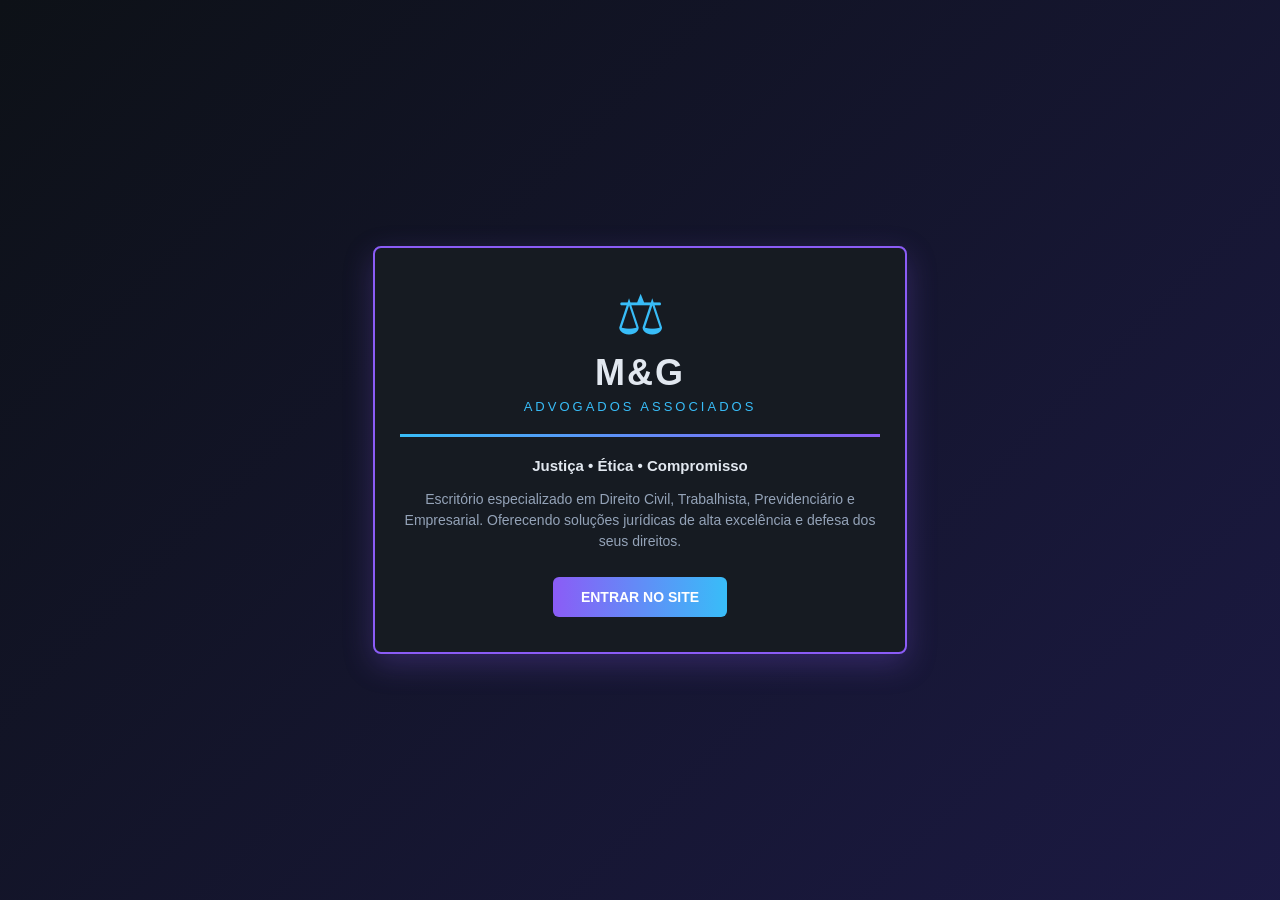
<file: index.html>
<!DOCTYPE html>
<html lang="pt-BR">
<head>
    <meta charset="UTF-8">
    <meta name="viewport" content="width=device-width, initial-scale=1.0">
    <title>M&G Advogados - Capa</title>
    <link rel="stylesheet" href="style.css">
</head>
<body class="capa-body">
    <div class="capa-overlay"></div>
    <div class="capa-container">
        <div class="logo-box">
            <div class="symbol">⚖</div>
            <h1 class="logo-title">M&G</h1>
            <p class="logo-subtitle">ADVOGADOS ASSOCIADOS</p>
        </div>
        
        <div class="divider-gold"></div>
        
        <p class="slogan">Justiça • Ética • Compromisso</p>
        
        <p class="descricao-capa">
            Escritório especializado em Direito Civil, Trabalhista, Previdenciário e Empresarial.
            Oferecendo soluções jurídicas de alta excelência e defesa dos seus direitos.
        </p>
        
        <a href="pagina2.html" class="btn-entrar">ENTRAR NO SITE</a>
    </div>
</body>
</html>
</file>
<file: style.css>
/* Configuração de Cores e Variáveis - Azul, Roxo e Prata */
:root {
    --bg-main: #0d1117;        /* Fundo escuro azulado */
    --bg-card: #161b22;        /* Fundo dos cartões em tom grafite escuro */
    --accent-vibrant: #8b5cf6; /* Roxo vibrante */
    --accent-blue: #38bdf8;    /* Azul elétrico brilhante */
    --accent-silver: #e2e8f0;  /* Prata / Branco claro */
    --text-light: #f8fafc;     /* Texto claro */
    --text-muted: #94a3b8;     /* Texto secundário em cinza prateado */
    --border-color: #334155;   /* Bordas discretas em tom azulado */
    --radius: 8px;             /* Arredondamento dos elementos */
}

body, html {
    margin: 0;
    padding: 0;
    height: 100%;
    font-family: Arial, Helvetica, sans-serif;
    background-color: var(--bg-main);
    color: var(--text-light);
}

/* ESTILOS DA CAPA (index.html) */
.capa-body {
    background: url('https://images.unsplash.com/photo-1589829545856-d10d557cf95f?auto=format&fit=crop&w=1920&q=80') center/cover no-repeat fixed;
    display: flex;
    justify-content: center;
    align-items: center;
    position: relative;
    min-height: 100vh;
}

.capa-overlay {
    position: absolute;
    top: 0; left: 0; right: 0; bottom: 0;
    background: linear-gradient(135deg, rgba(13, 17, 23, 0.85), rgba(30, 27, 75, 0.85));
    z-index: 1;
}

.capa-container {
    position: relative;
    z-index: 2;
    text-align: center;
    background-color: var(--bg-card);
    border: 2px solid var(--accent-vibrant);
    padding: 35px 25px;
    border-radius: var(--radius);
    max-width: 480px;
    width: 90%;
    box-shadow: 0 10px 30px rgba(139, 92, 246, 0.25);
}

.symbol {
    font-size: 55px;
    color: var(--accent-blue);
    margin-bottom: 5px;
}

.logo-title {
    margin: 0;
    font-size: 36px;
    letter-spacing: 2px;
    color: var(--accent-silver);
    text-transform: uppercase;
}

.logo-subtitle {
    margin: 5px 0 0 0;
    font-size: 13px;
    letter-spacing: 3px;
    color: var(--accent-blue);
}

.divider-gold {
    height: 3px;
    background: linear-gradient(90deg, var(--accent-blue), var(--accent-vibrant));
    margin: 20px 0;
}

.slogan {
    font-size: 15px;
    color: var(--accent-silver);
    font-weight: bold;
    margin-bottom: 15px;
}

.descricao-capa {
    font-size: 14px;
    line-height: 1.5;
    color: var(--text-muted);
    margin-bottom: 25px;
}

/* BOTÃO DA CAPA COM MOVIMENTO */
.btn-entrar {
    display: inline-block;
    padding: 12px 28px;
    background: linear-gradient(90deg, var(--accent-vibrant), var(--accent-blue));
    color: #ffffff;
    text-decoration: none;
    font-weight: bold;
    font-size: 14px;
    border-radius: 6px;
    border: none;
    transition: all 0.3s ease;
    cursor: pointer;
}

.btn-entrar:hover {
    transform: translateY(-4px) scale(1.03);
    box-shadow: 0 6px 20px rgba(56, 189, 248, 0.4);
}

/* CONTAINER PRINCIPAL COM CSS GRID (pagina2.html) */
.container {
    display: grid;
    grid-template-columns: 200px 1fr 250px;
    grid-template-rows: 90px 1fr 1fr 1fr 60px;
    gap: 15px;
    padding: 15px;
    height: 100vh;
    box-sizing: border-box;
}

/* Cabeçalho */
header {
    grid-column: 1 / 4;
    grid-row: 1 / 2;
    background: linear-gradient(135deg, rgba(13, 17, 23, 0.9), rgba(49, 46, 129, 0.85)),
                url('https://images.unsplash.com/photo-1589829545856-d10d557cf95f?auto=format&fit=crop&w=1200&q=80') center/cover;
    color: #ffffff;
    padding: 15px;
    text-align: center;
    border-radius: var(--radius);
    border: 1px solid var(--border-color);
    display: grid;
    flex-direction: column;
    justify-content: center;
}

header h1 {
    margin: 0;
    font-size: 24px;
    text-transform: uppercase;
    color: var(--accent-silver);
}

header p {
    margin: 5px 0 0 0;
    font-size: 13px;
    color: var(--accent-blue);
    font-weight: bold;
}

/* Menu Lateral */
aside {
    grid-column: 1 / 2;
    grid-row: 2 / 5;
    background-color: var(--bg-card);
    padding: 15px;
    border: 1px solid var(--border-color);
    border-radius: var(--radius);
    display: grid;
    grid-template-rows: repeat(5, 40px);
    gap: 10px;
}

/* BOTÕES DO MENU COM MOVIMENTO */
aside button {
    width: 100%;
    background-color: var(--bg-main);
    color: var(--text-light);
    border: 1px solid var(--border-color);
    border-radius: 6px;
    cursor: pointer;
    font-size: 13px;
    font-weight: bold;
    transition: all 0.2s ease-in-out;
}

aside button:hover, aside button.active {
    background: linear-gradient(90deg, var(--accent-vibrant), var(--accent-blue));
    color: #ffffff;
    border-color: transparent;
    transform: translateX(4px);
    box-shadow: 2px 2px 10px rgba(139, 92, 246, 0.3);
}

/* Conteúdo Principal */
main {
    grid-column: 2 / 3;
    grid-row: 2 / 4;
    background-color: var(--bg-card);
    padding: 20px;
    border: 1px solid var(--border-color);
    border-radius: var(--radius);
    display: flex;
    flex-direction: column;
    justify-content: space-between;
}

main h2 {
    margin-top: 0;
    color: var(--accent-blue);
    font-size: 18px;
}

main p {
    font-size: 13px;
    line-height: 1.6;
    color: var(--text-muted);
}

/* IMAGENS CENTRALIZADAS */
.main-imagens {
    display: grid;
    grid-template-columns: 1fr 1fr;
    gap: 10px;
    margin-top: 10px;
}

/* IMAGENS CENTRALIZADAS E INTEIRAS (SEM CORTAR) */
.main-imagens img {
    width: 100%;
    height: 300px;
    object-fit: cover; /* Mostra a imagem inteira sem cortar */
    object-position: 85% 15%; /* Mantém centralizada */
    background-color: var(--bg-main); /* Fundo escuro para preencher eventuais sobras */
    border-radius: 6px;
    border: 1px solid var(--border-color);

}

/* Anúncios / Diferenciais */
.anuncios {
    grid-column: 3 / 4;
    grid-row: 2 / 4;
    background-color: var(--bg-card);
    padding: 15px;
    border: 1px solid var(--border-color);
    border-radius: var(--radius);
    display: grid;
    grid-template-rows: repeat(3, 1fr);
    gap: 10px;
}

.caixa-anuncio {
    background-color: var(--bg-main);
    padding: 10px;
    font-size: 12px;
    color: var(--text-light);
    border: 1px solid var(--border-color);
    border-left: 4px solid var(--accent-vibrant);
    border-radius: 6px;
    display: grid;
    align-content: center;
}

.caixa-anuncio.destaque {
    border-left-color: var(--accent-blue);
}

/* Inscrições e Formulário */
.formulario {
    grid-column: 2 / 3;
    grid-row: 4 / 5;
    background-color: var(--bg-card);
    padding: 15px;
    border: 1px solid var(--border-color);
    border-radius: var(--radius);
}

.formulario h3 {
    margin: 0 0 10px 0;
    font-size: 15px;
    color: var(--accent-blue);
}

.formulario form {
    display: grid;
    grid-template-columns: 1fr 1fr 120px;
    gap: 10px;
}

.formulario input {
    padding: 8px 12px;
    border: 1px solid var(--border-color);
    background-color: var(--bg-main);
    color: #ffffff;
    border-radius: 6px;
    outline: none;
}

.formulario input:focus {
    border-color: var(--accent-blue);
}

/* BOTÃO FORMULÁRIO COM MOVIMENTO */
.formulario button {
    background-color: var(--accent-vibrant);
    color: #ffffff;
    border: none;
    border-radius: 6px;
    cursor: pointer;
    font-weight: bold;
    transition: all 0.2s ease;
}

.formulario button:hover {
    background-color: var(--accent-blue);
    transform: scale(1.05);
    box-shadow: 0 4px 12px rgba(56, 189, 248, 0.3);
}

/* Galeria com Imagens Centralizadas */
.galeria {
    grid-column: 3 / 4;
    grid-row: 4 / 5;
    background-color: var(--bg-card);
    padding: 10px;
    border: 1px solid var(--border-color);
    border-radius: var(--radius);
    display: grid;
    grid-template-columns: repeat(2, 1fr);
    grid-template-rows: repeat(3, 1fr);
    gap: 5px;
}

.foto {
    border-radius: 6px;
    background-size: cover;
    background-position: center;
    position: relative;
    display: grid;
    align-content: flex-end;
    padding: 4px;
    overflow: hidden;
    border: 1px solid var(--border-color);
}

.foto::before {
    content: '';
    position: absolute;
    top: 0; left: 0; right: 0; bottom: 0;
    background: linear-gradient(transparent, rgba(13, 17, 23, 0.9));
}

.foto span {
    position: relative;
    z-index: 1;
    font-size: 10px;
    font-weight: bold;
    color: var(--accent-blue);
    text-align: center;
}

/* Imagens da Galeria */
.foto-1 { background-image: url('https://images.unsplash.com/photo-1589829545856-d10d557cf95f?auto=format&fit=crop&w=300&q=80'); }
.foto-2 { background-image: url('https://images.unsplash.com/photo-1555374018-13a8994ab246?auto=format&fit=crop&w=300&q=80'); }
.foto-3 { background-image: url('https://images.unsplash.com/photo-1593113598332-cd59a93c6138?auto=format&fit=crop&w=300&q=80'); }
.foto-4 { background-image: url('https://images.unsplash.com/photo-1450101499163-c8848c66ca85?auto=format&fit=crop&w=300&q=80'); }
.foto-5 { background-image: url('https://images.unsplash.com/photo-1528747008803-1f37f2f3bb57?auto=format&fit=crop&w=300&q=80'); }
.foto-6 { background-image: url('https://images.unsplash.com/photo-1505664194779-8beaceb93744?auto=format&fit=crop&w=300&q=80'); }

/* Rodapé */
footer {
    grid-column: 1 / 4;
    grid-row: 5 / 6;
    background-color: var(--bg-card);
    border: 1px solid var(--border-color);
    border-radius: var(--radius);
    color: var(--text-muted);
    font-size: 12px;
    display: grid;
    align-content: center;
    text-align: center;
}
</file>
